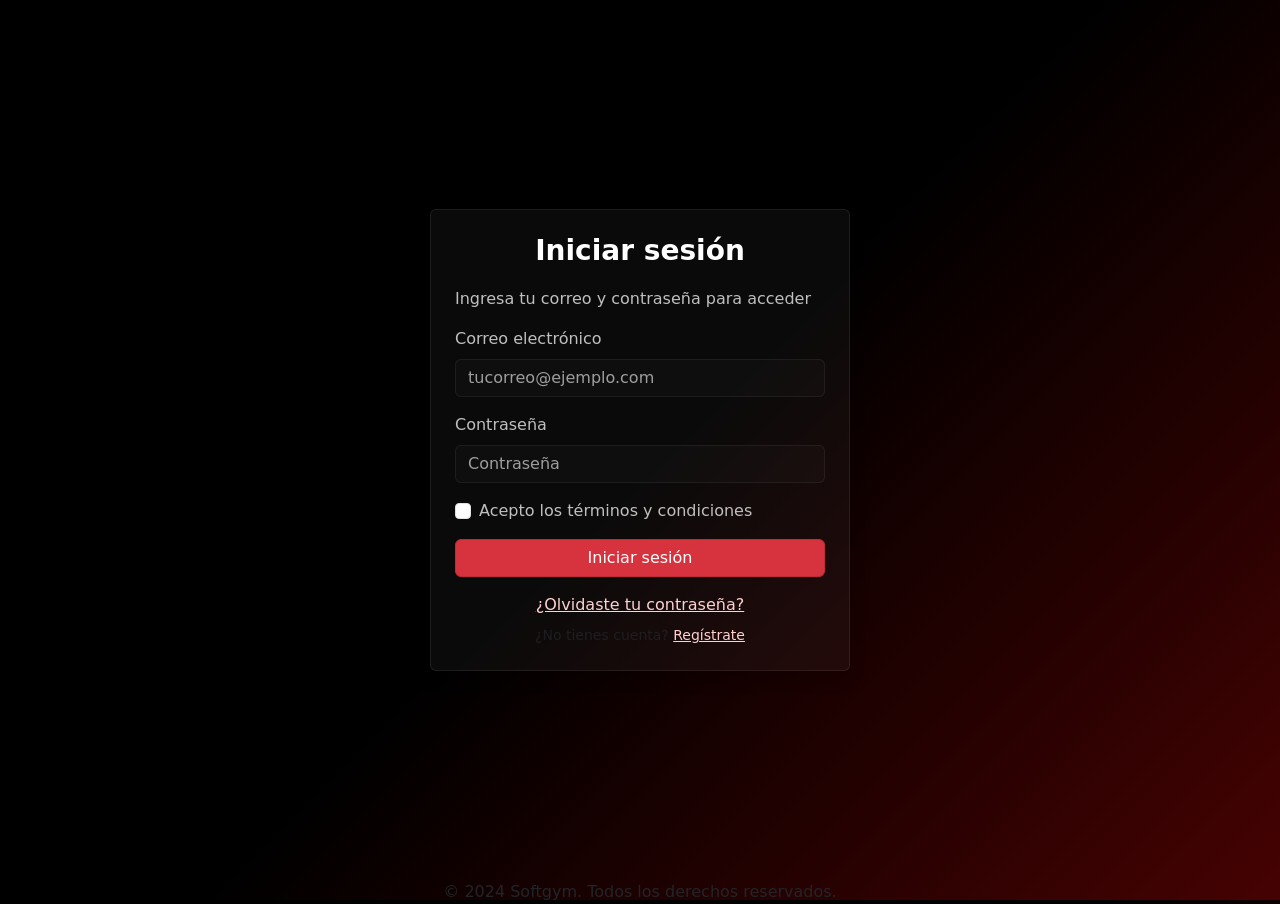
<file: indexIS.html>
<!DOCTYPE html>
<html lang="en">
<head>
    <meta charset="UTF-8">
    <meta name="viewport" content="width=device-width, initial-scale=1.0">
    <title>Document</title>
    <link href="https://cdn.jsdelivr.net/npm/bootstrap@5.3.8/dist/css/bootstrap.min.css" rel="stylesheet" integrity="sha384-sRIl4kxILFvY47J16cr9ZwB07vP4J8+LH7qKQnuqkuIAvNWLzeN8tE5YBujZqJLB" crossorigin="anonymous">
</head>
<body>
<style>
body {
        margin: 0;
        height: 100vh;
        background: linear-gradient(135deg, #000000 0%, #000000 50%, #460202 100%);
        font-family: system-ui, -apple-system, "Segoe UI", Roboto, "Helvetica Neue", Arial;
}

.login-card {
    max-width: 420px;
    width: 100%;
    background: rgba(255,255,255,0.04);
    border: 1px solid rgba(255,255,255,0.08);
}
.color-texto {
    color: #c1bebe;
    
}
.login-card .card-title { color: #ffffff; font-weight:600; }
.login-card .form-control { background: rgba(255,255,255,0.02); color: #fff; border: 1px solid rgba(255,255,255,0.06); }
.login-card .form-control::placeholder { color: rgba(255,255,255,0.6); }
.login-card .form-control:focus { box-shadow: none; border-color: rgba(255,255,255,0.18); }
.login-card .form-text, .login-card .text-muted { color: rgba(255,255,255,0.6); }
.login-card a { color: #ffd1d1; }
.login-card .btn-primary { background: #d6333f; border-color: #c12a36; }
</style>

<div class="container d-flex align-items-center justify-content-center" style="min-height:calc(100vh - 20px);">
  <div class="card login-card p-4 shadow">
    <h3 class="card-title text-center mb-1">Iniciar sesión</h3>
    <p class="text-center text-muted mb-3"><div style="color: #c1bebe;">Ingresa tu correo y contraseña para acceder</div></p>
    <form id="loginForm" class="needs-validation" novalidate>
      <div class="mb-3">
        <label for="emailLogin" class="form-label color-texto">Correo electrónico</label>
        <input type="email" class="form-control" id="emailLogin" name="email" placeholder="tucorreo@ejemplo.com" required>
      </div>
      <div class="mb-3">
        <label for="passwordLogin" class="form-label color-texto">Contraseña</label>
        <input type="password" class="form-control" id="passwordLogin" name="password" placeholder="Contraseña" required>
      </div>
      <div class="mb-3 form-check">
        <input type="checkbox" class="form-check-input" id="remember">
        <label class="form-check-label" for="remember"><div class="color-texto">Acepto los términos y condiciones</div></label>
      </div>
      <div class="d-grid">
        <button type="submit" class="btn btn-primary">Iniciar sesión</button>
      </div>
      <div class="mt-3 text-center">
        <a href="#">¿Olvidaste tu contraseña?</a>
      </div>
      <div class="mt-2 text-center text-muted small">
        ¿No tienes cuenta? <a href="Registro_SG.html">Regístrate</a>
      </div>
    </form>
  </div>
</div>

<center>
<footer>
        <p>&copy; 2024 Softgym. Todos los derechos reservados.</p>
    </footer>
    </center>

 <script src="https://cdn.jsdelivr.net/npm/bootstrap@5.3.8/dist/js/bootstrap.bundle.min.js" integrity="sha384-FKyoEForCGlyvwx9Hj09JcYn3nv7wiPVlz7YYwJrWVcXK/BmnVDxM+D2scQbITxI" crossorigin="anonymous"></script>      
</body>
</html>
</file>
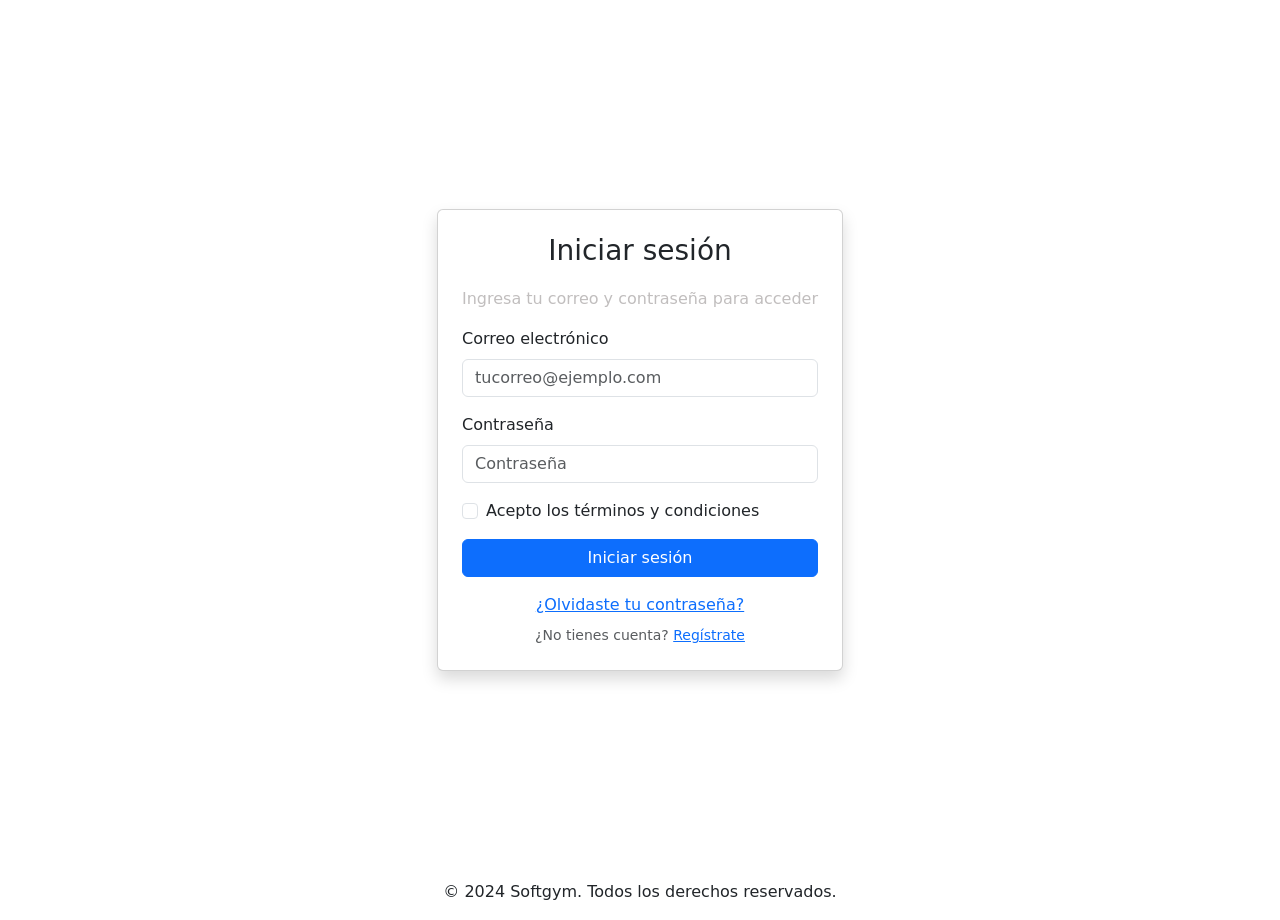
<file: Inicio Sesion.html>
<!DOCTYPE html>
<html lang="en">
<head>
    <meta charset="UTF-8">
    <meta name="viewport" content="width=device-width, initial-scale=1.0">
    <title>Document</title>
    <link href="https://cdn.jsdelivr.net/npm/bootstrap@5.3.8/dist/css/bootstrap.min.css" rel="stylesheet" integrity="sha384-sRIl4kxILFvY47J16cr9ZwB07vP4J8+LH7qKQnuqkuIAvNWLzeN8tE5YBujZqJLB" crossorigin="anonymous">
</head>
<body>
<style>

</style>

<div class="container d-flex align-items-center justify-content-center" style="min-height:calc(100vh - 20px);">
  <div class="card login-card p-4 shadow">
    <h3 class="card-title text-center mb-1">Iniciar sesión</h3>
    <p class="text-center text-muted mb-3"><div style="color: #c1bebe;">Ingresa tu correo y contraseña para acceder</div></p>
    <form id="loginForm" class="needs-validation" novalidate>
      <div class="mb-3">
        <label for="emailLogin" class="form-label color-texto">Correo electrónico</label>
        <input type="email" class="form-control" id="emailLogin" name="email" placeholder="tucorreo@ejemplo.com" required>
      </div>
      <div class="mb-3">
        <label for="passwordLogin" class="form-label color-texto">Contraseña</label>
        <input type="password" class="form-control" id="passwordLogin" name="password" placeholder="Contraseña" required>
      </div>
      <div class="mb-3 form-check">
        <input type="checkbox" class="form-check-input" id="remember">
        <label class="form-check-label" for="remember"><div class="color-texto">Acepto los términos y condiciones</div></label>
      </div>
      <div class="d-grid">
        <button type="submit" class="btn btn-primary">Iniciar sesión</button>
      </div>
      <div class="mt-3 text-center">
        <a href="#">¿Olvidaste tu contraseña?</a>
      </div>
      <div class="mt-2 text-center text-muted small">
        ¿No tienes cuenta? <a href="Registro_SG.html">Regístrate</a>
      </div>
    </form>
  </div>
</div>

<center>
<footer>
        <p>&copy; 2024 Softgym. Todos los derechos reservados.</p>
    </footer>
    </center>

 <script src="https://cdn.jsdelivr.net/npm/bootstrap@5.3.8/dist/js/bootstrap.bundle.min.js" integrity="sha384-FKyoEForCGlyvwx9Hj09JcYn3nv7wiPVlz7YYwJrWVcXK/BmnVDxM+D2scQbITxI" crossorigin="anonymous"></script>      
</body>
</html>
</file>
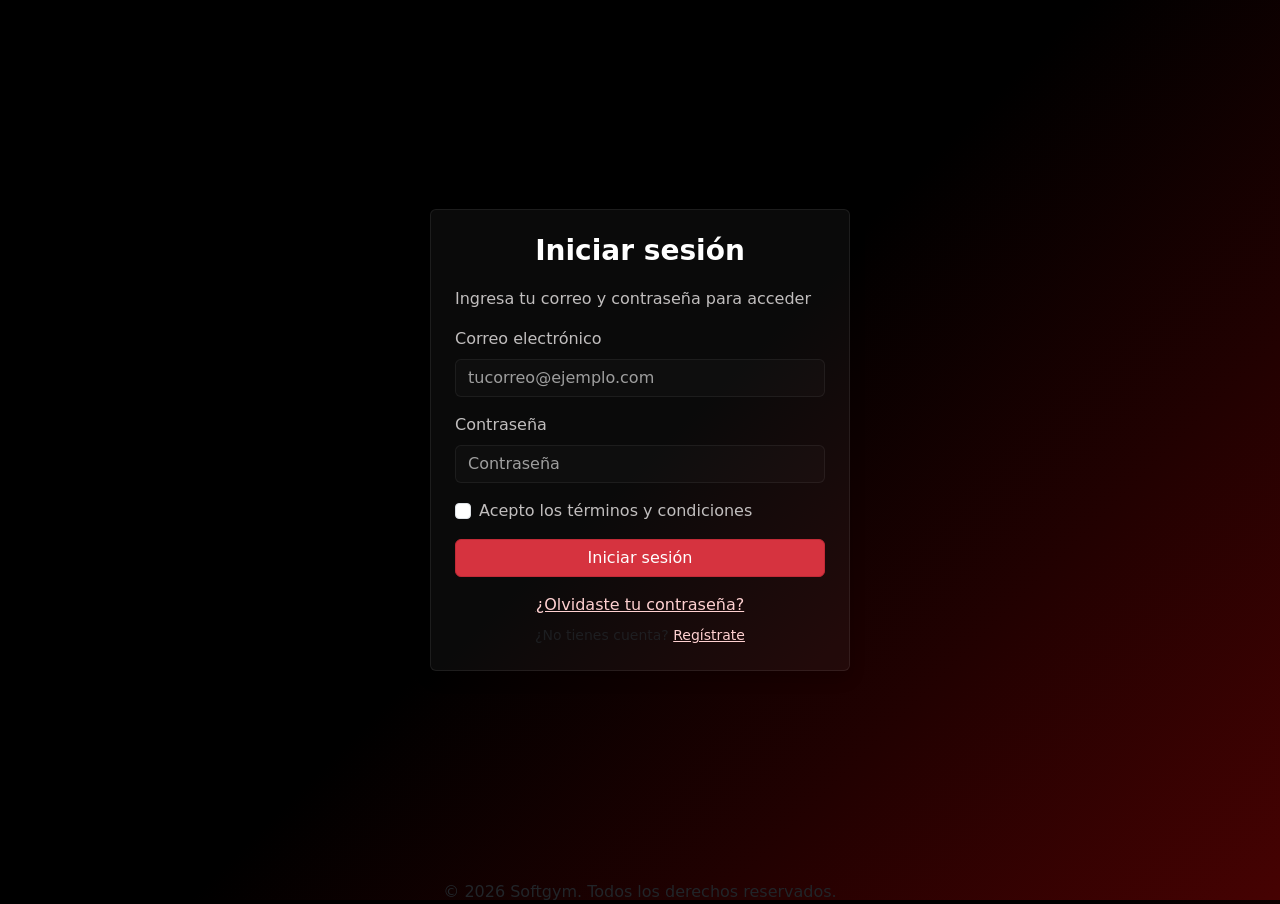
<file: views/inicioSesion.html>
<!DOCTYPE html>
<html lang="es">
<head>
    <meta charset="UTF-8">
    <meta name="viewport" content="width=device-width, initial-scale=1.0">
    <title>Document</title>
    <link href="https://cdn.jsdelivr.net/npm/bootstrap@5.3.8/dist/css/bootstrap.min.css" rel="stylesheet" integrity="sha384-sRIl4kxILFvY47J16cr9ZwB07vP4J8+LH7qKQnuqkuIAvNWLzeN8tE5YBujZqJLB" crossorigin="anonymous">
    <link rel="stylesheet" href="../public/css/inicioSesion.css">
</head>
<body>
<style>

</style>

<div class="container d-flex align-items-center justify-content-center" style="min-height:calc(100vh - 20px);">
  <div class="card login-card p-4 shadow">
    <h3 class="card-title text-center mb-1">Iniciar sesión</h3>
    <p class="text-center text-muted mb-3"><div style="color: #c1bebe;">Ingresa tu correo y contraseña para acceder</div></p>
    <form id="loginForm" class="needs-validation" novalidate>
      <div class="mb-3">
        <label for="emailLogin" class="form-label color-texto">Correo electrónico</label>
        <input type="email" class="form-control" id="emailLogin" name="email" placeholder="tucorreo@ejemplo.com" required>
      </div>
      <div class="mb-3">
        <label for="passwordLogin" class="form-label color-texto">Contraseña</label>
        <input type="password" class="form-control" id="passwordLogin" name="password" placeholder="Contraseña" required>
      </div>
      <div class="mb-3 form-check">
        <input type="checkbox" class="form-check-input" id="remember">
        <label class="form-check-label" for="remember"><div class="color-texto">Acepto los términos y condiciones</div></label>
      </div>
      <div class="d-grid">
        <button type="submit" class="btn btn-primary">Iniciar sesión</button>
      </div>
      <div class="mt-3 text-center">
        <a href="#">¿Olvidaste tu contraseña?</a>
      </div>
      <div class="mt-2 text-center text-muted small">
        ¿No tienes cuenta? <a href="Registro_SG.html">Regístrate</a>
      </div>
    </form>
  </div>
</div>

<center>
<footer>
        <p>&copy; 2026 Softgym. Todos los derechos reservados.</p>
    </footer>
    </center>

 <script src="https://cdn.jsdelivr.net/npm/bootstrap@5.3.8/dist/js/bootstrap.bundle.min.js" integrity="sha384-FKyoEForCGlyvwx9Hj09JcYn3nv7wiPVlz7YYwJrWVcXK/BmnVDxM+D2scQbITxI" crossorigin="anonymous"></script>      
</body>
</html>
</file>
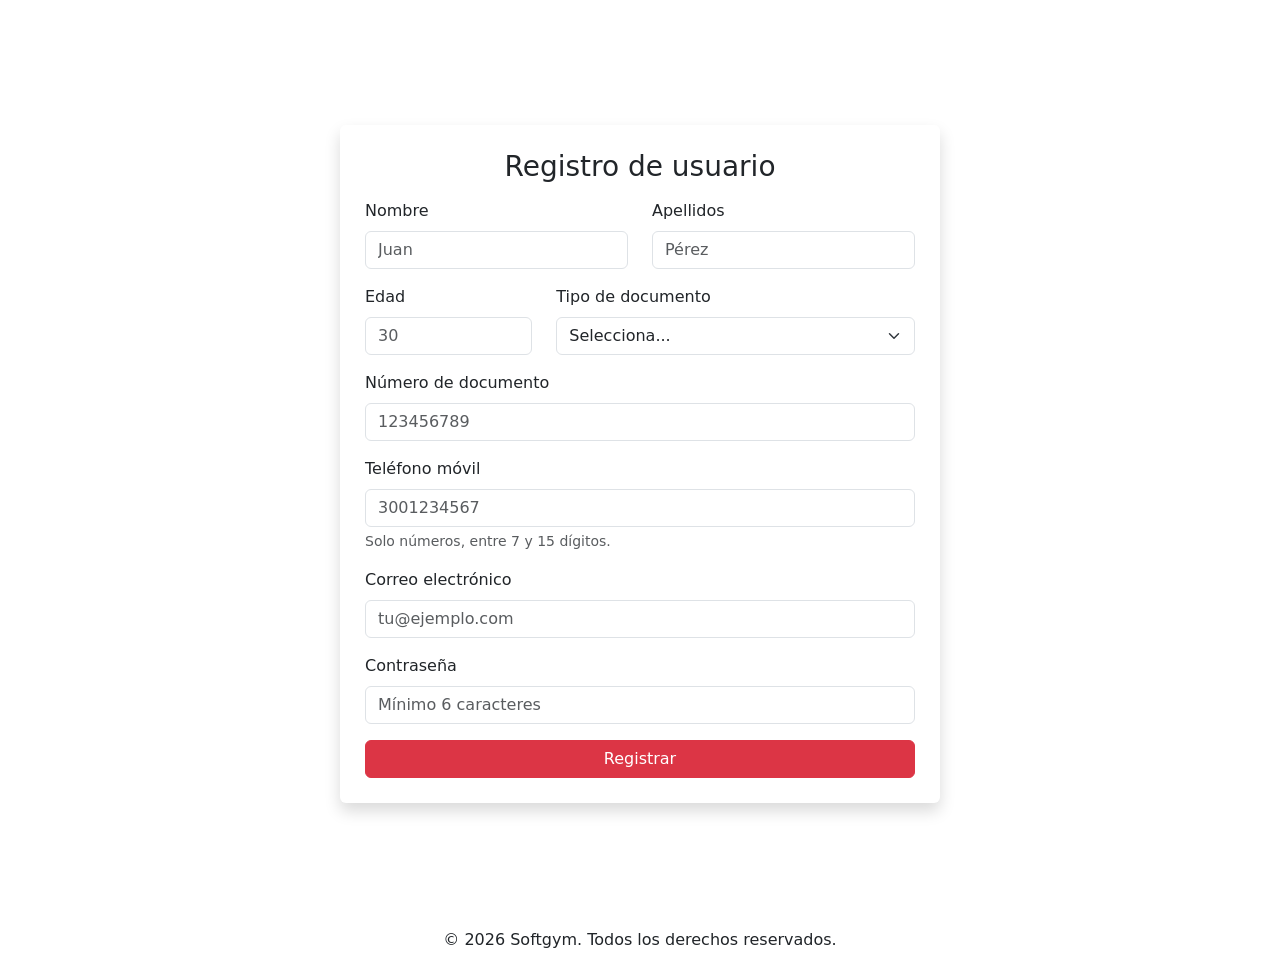
<file: views/Registro.html>
<!DOCTYPE html>
<html lang="es">
<head>
    <meta charset="UTF-8">
    <meta name="viewport" content="width=device-width, initial-scale=1.0">
    <title>Document</title>
    <link href="https://cdn.jsdelivr.net/npm/bootstrap@5.3.8/dist/css/bootstrap.min.css" rel="stylesheet" integrity="sha384-sRIl4kxILFvY47J16cr9ZwB07vP4J8+LH7qKQnuqkuIAvNWLzeN8tE5YBujZqJLB" crossorigin="anonymous">
</head>
<body>
<style>
</style>
<br>

<div class="container d-flex align-items-center justify-content-center" style="min-height:calc(100vh - 20px);">
    <div class="card p-4 shadow" style="max-width:600px; width:100%; background: rgba(255, 255, 255, 0.03); border:1px solid rgba(255,255,255,0.08);">
        <h3 class="card-title text-center mb-3" >Registro de usuario</h3>
        <form id="registerForm" class="needs-validation" novalidate>
            <div class="row">
                <div class="col-md-6 mb-3">
                    <label for="nombre" class="form-label"><div class="color-texto">Nombre</div></label>
                    <input type="text" class="form-control" id="nombre" name="nombre" placeholder="Juan" required>
                </div>
                <div class="col-md-6 mb-3">
                    <label for="apellidos" class="form-label"><div class="color-texto">Apellidos</div></label>
                    <input type="text" class="form-control" id="apellidos" name="apellidos" placeholder="Pérez" required>
                </div>
            </div>
            <div class="row">
                <div class="col-md-4 mb-3">
                    <label for="edad" class="form-label"><div class="color-texto">Edad</div></label>
                    <input type="number" class="form-control" id="edad" name="edad" min="0" max="120" placeholder="30" required>
                </div>
                <div class="col-md-8 mb-3">
                    <label for="tipoDoc" class="form-label"><div class="color-texto">Tipo de documento</div></label>
                    <select class="form-select" id="tipoDoc" name="tipoDoc" required>
                        <option value="0" disabled selected>Selecciona...</option>
                        <option>CC - Cédula de ciudadanía</option>
                        <option>TI - Tarjeta de identidad</option>
                        <option>CE - Cédula de extranjería</option>
                        <option>PPE - Pasaporte</option>
                    </select>
                </div>
            </div>
            <div class="mb-3">
                <label for="numDoc" class="form-label"><div class="color-texto">Número de documento</div></label>
                <input type="text" class="form-control" id="numDoc" name="numDoc" placeholder="123456789" required>
            </div>
            <div class="mb-3">
                <label for="telefono" class="form-label"><div class="color-texto">Teléfono móvil</div></label>
                <input type="tel" class="form-control" id="telefono" name="telefono" pattern="[0-9]{7,15}" placeholder="3001234567" required>
                <div class="form-text">Solo números, entre 7 y 15 dígitos.</div>
            </div>
            <div class="mb-3">
                <label for="email" class="form-label"><div class="color-texto">Correo electrónico</div></label>
                <input type="email" class="form-control" id="email" name="email" placeholder="tu@ejemplo.com" required>
            </div>
            <div class="mb-3">
                <label for="password" class="form-label"><div class="color-texto">Contraseña</div></label>
                <input type="password" class="form-control" id="password" name="password" minlength="6" placeholder="Mínimo 6 caracteres" required>
            </div>
            <div class="d-grid">
                <button type="submit" class="btn btn-danger">Registrar</button>
            </div>
        </form>
    </div>
</div>
<br>
<center>
<footer>
        <p>&copy; 2026 Softgym. Todos los derechos reservados.</p>
    </footer>
    </center>

 <script src="https://cdn.jsdelivr.net/npm/bootstrap@5.3.8/dist/js/bootstrap.bundle.min.js" integrity="sha384-FKyoEForCGlyvwx9Hj09JcYn3nv7wiPVlz7YYwJrWVcXK/BmnVDxM+D2scQbITxI" crossorigin="anonymous"></script>      
</body>
</html>
</file>
<file: public/css/inicioSesion.css>
body {
        margin: 0;
        height: 100vh;
        background: linear-gradient(135deg, #000000 0%, #000000 50%, #460202 100%);
        font-family: system-ui, -apple-system, "Segoe UI", Roboto, "Helvetica Neue", Arial;
}

.login-card {
    max-width: 420px;
    width: 100%;
    background: rgba(255,255,255,0.04);
    border: 1px solid rgba(255,255,255,0.08);
}
.color-texto {
    color: #c1bebe;
    
}
.login-card .card-title { color: #ffffff; font-weight:600; }
.login-card .form-control { background: rgba(255,255,255,0.02); color: #fff; border: 1px solid rgba(255,255,255,0.06); }
.login-card .form-control::placeholder { color: rgba(255,255,255,0.6); }
.login-card .form-control:focus { box-shadow: none; border-color: rgba(255,255,255,0.18); }
.login-card .form-text, .login-card .text-muted { color: rgba(255,255,255,0.6); }
.login-card a { color: #ffd1d1; }
.login-card .btn-primary { background: #d6333f; border-color: #c12a36; }
</file>
